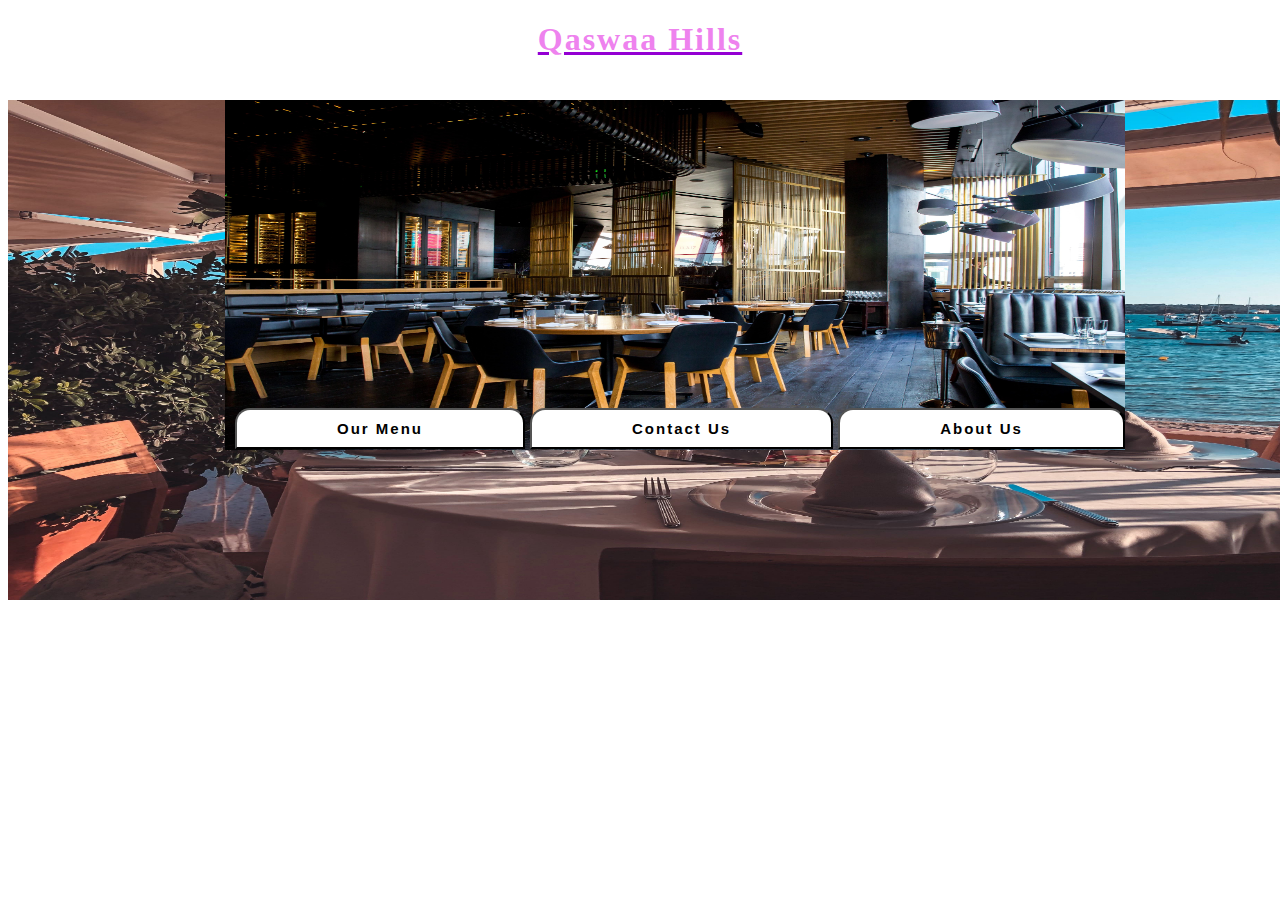
<file: index.html>
<!DOCTYPE html>
<html lang="en">

<head>
    <meta charset="UTF-8">
    <meta http-equiv="X-UA-Compatible" content="IE=edge">
    <meta name="viewport" content="width=device-width, initial-scale=1.0">
    <title>Home Page</title>
    <link rel="stylesheet" href="./css/style1.css">
</head>

<body>

    <h1 id="title">Qaswaa Hills</h1>

    <!-- div contains all buttons which redirect to their respective pages -->
    <div class="button">
        <a href="menu.html"><button class="btn btn1">Our Menu</button></a>

        <a href="contact.html"><button class="btn btn2">Contact Us</button></a>

        <a href="about.html"><button class="btn btn3">About Us</button></a>
    </div>

    <!-- div contains two images -->
    <div class="parent">
        <img class="image1" src="./images/restaurant1-min.jpg" height="500" width="1400" alt="img1">
        <img class="image2" src="./images/restaurant2-min.jpg" height="350" width="900" alt="img2">
    </div>


</body>

</html>
</file>
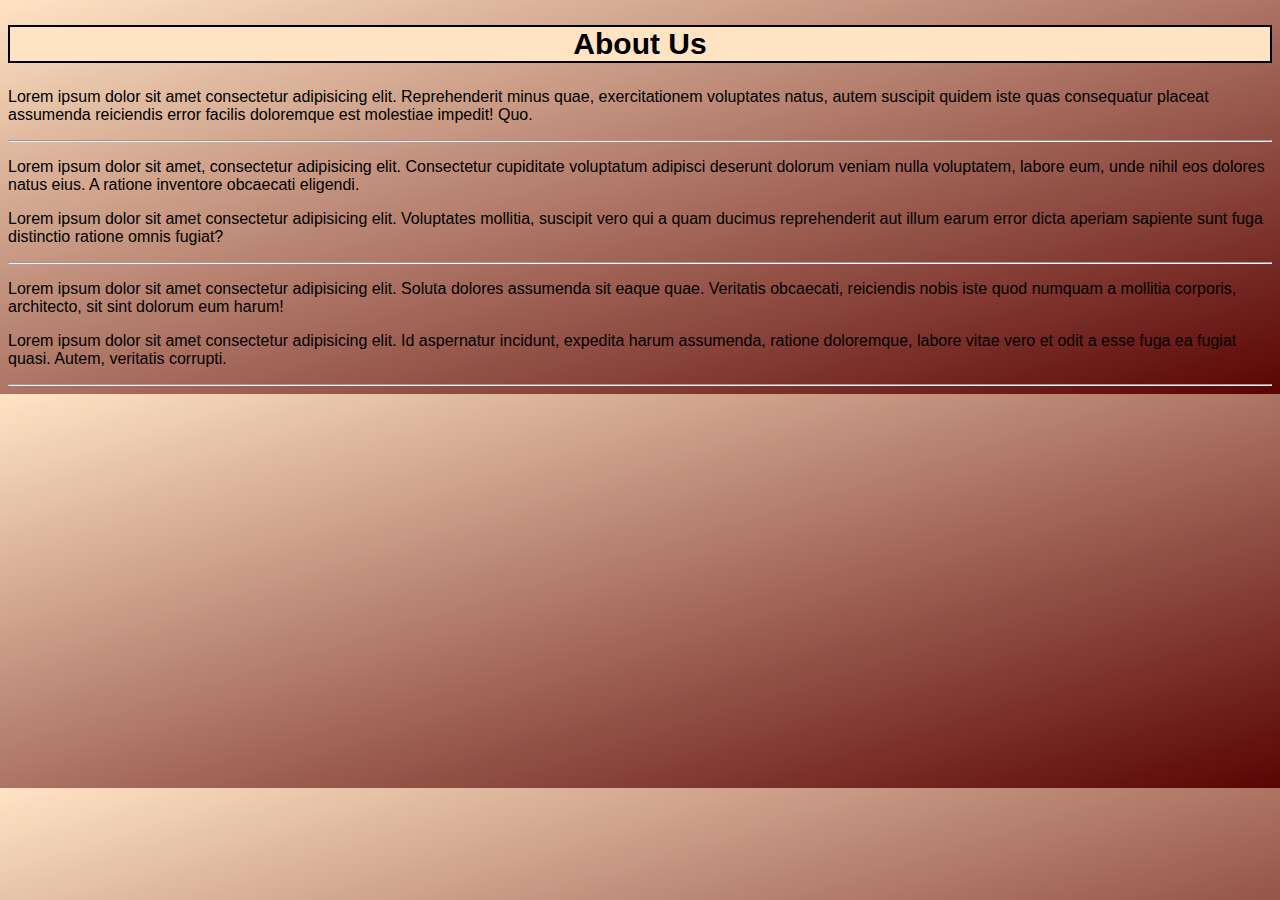
<file: about.html>
<!DOCTYPE html>
<html lang="en">

<head>
    <meta charset="UTF-8">
    <meta http-equiv="X-UA-Compatible" content="IE=edge">
    <meta name="viewport" content="width=device-width, initial-scale=1.0">
    <title>About Us</title>
    <link rel="stylesheet" href="./css/style4.css">
</head>

<!-- body contain all paras -->
<body id="container2">
    <h2>About Us</h2>


    <p>Lorem ipsum dolor sit amet consectetur adipisicing elit. Reprehenderit minus quae, exercitationem voluptates
        natus, autem suscipit quidem iste quas consequatur placeat assumenda reiciendis error facilis doloremque est
        molestiae impedit! Quo.
    </p>
    <!-- horizontal rule -->
    <hr>

    <p>Lorem ipsum dolor sit amet, consectetur adipisicing elit. Consectetur cupiditate voluptatum adipisci deserunt
        dolorum veniam nulla voluptatem, labore eum, unde nihil eos dolores natus eius. A ratione inventore obcaecati
        eligendi.
    </p>
    <p>Lorem ipsum dolor sit amet consectetur adipisicing elit. Voluptates mollitia, suscipit vero qui a quam ducimus
        reprehenderit aut illum earum error dicta aperiam sapiente sunt fuga distinctio ratione omnis fugiat?</p>
    <hr>

    <p>Lorem ipsum dolor sit amet consectetur adipisicing elit. Soluta dolores assumenda sit eaque quae. Veritatis
        obcaecati, reiciendis nobis iste quod numquam a mollitia corporis, architecto, sit sint dolorum eum harum!
    </p>
    
    <p>Lorem ipsum dolor sit amet consectetur adipisicing elit. Id aspernatur incidunt, expedita harum assumenda,
        ratione doloremque, labore vitae vero et odit a esse fuga ea fugiat quasi. Autem, veritatis corrupti.</p>
    <hr>

</body>

</html>
</file>
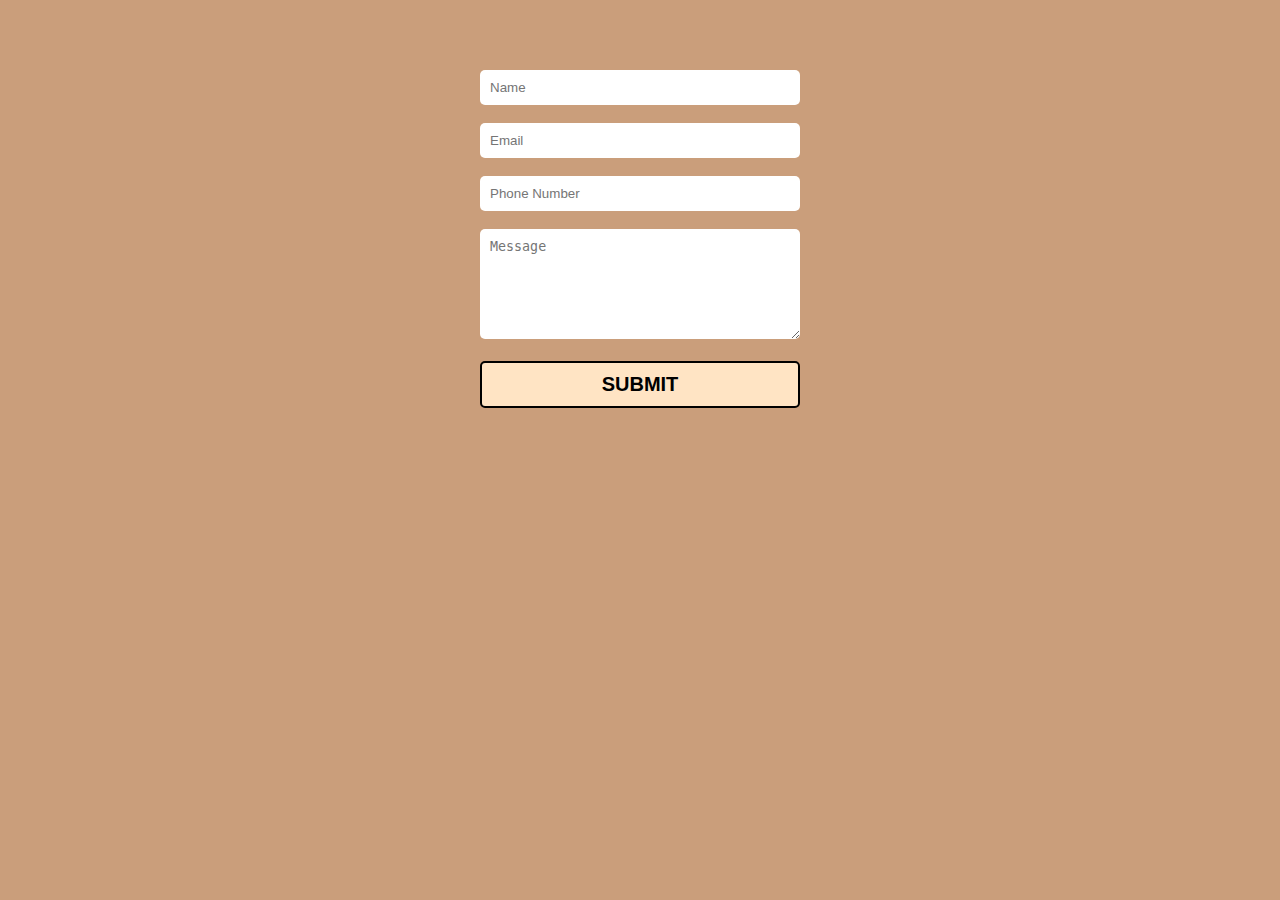
<file: contact.html>
<!DOCTYPE html>
<html lang="en">

<head>
    <meta charset="UTF-8">
    <meta http-equiv="X-UA-Compatible" content="IE=edge">
    <meta name="viewport" content="width=device-width, initial-scale=1.0">
    <title>Contact Us</title>
    <link rel="stylesheet" href="./css/style3.css">
</head>

<!-- body contain form -->
<body id="container1">

    <!-- form contains all input types and button -->
    <form>
        <input type="text" class="form-inputs" placeholder="Name">
        <br><br>
        <input type="email" class="form-inputs" placeholder="Email">
        <br><br>
        <input type="tel" class="form-inputs" placeholder="Phone Number">
        <br><br>
        <textarea class="form-inputs" cols="30" rows="6" placeholder="Message"></textarea>
        <br><br>
        <button class="form-btn">SUBMIT</button>
    </form>

</body>

</html>
</file>
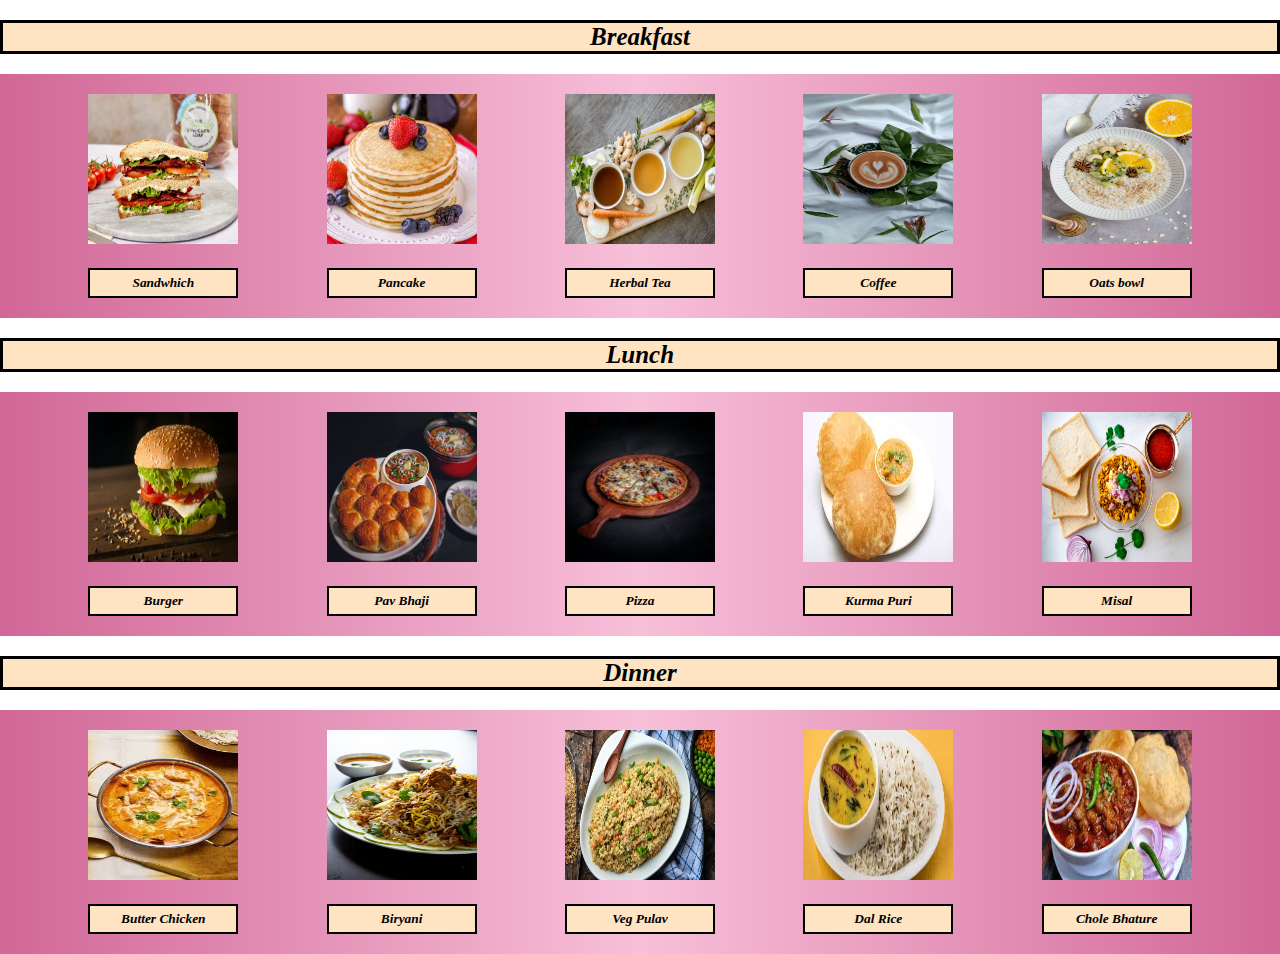
<file: menu.html>
<!DOCTYPE html>
<html lang="en">

<head>
    <meta charset="UTF-8">
    <meta http-equiv="X-UA-Compatible" content="IE=edge">
    <meta name="viewport" content="width=device-width, initial-scale=1.0">
    <title>Menu List</title>
    <link rel="stylesheet" href="./css/style2.css">
</head>

<body>

    <!-- Container for breakfast menu -->
    <div>
        <h4>Breakfast</h4>

        <!-- div contains all menu items for breakfast -->
        <div class="parent">
            <!-- menu item 1 -->
            <div class="child">
                <div>
                    <img src="./images/Sandwhich-min.jpg" height="150" width="150" alt="img">

                </div>
                <div class="menu-name">
                    <h6>Sandwhich</h6>
                </div>
            </div>
            <!-- menu item 2 -->
            <div class="child">
                <div>
                    <img src="./images/Pancake-min.jpg" height="150" width="150" alt="img">

                </div>
                <div class="menu-name">
                    <h6>Pancake</h6>
                </div>

            </div>
            <!-- menu item 3 -->
            <div class="child">
                <div>
                    <img src="./images/Herbal tea-min.jpg" height="150" width="150" alt="img">

                </div>
                <div class="menu-name">
                    <h6>Herbal Tea</h6>
                </div>
            </div>
            <!-- menu item 4 -->
            <div class="child">
                <div>
                    <img src="./images/Coffee-min.jpg" height="150" width="150" alt="img">

                </div>
                <div class="menu-name">
                    <h6>Coffee</h6>
                </div>
            </div>
            <!-- menu item 5 -->
            <div class="child">
                <div>
                    <img src="./images/Oats-min.jpg" height="150" width="150" alt="img">

                </div>
                <div class="menu-name">
                    <h6>Oats bowl</h6>
                </div>
            </div>
        </div>
    </div>


    <!-- container for lunch menu -->
    <div>
        <h4>Lunch</h4>

        <!-- div contains all menu items for lunch  -->
        <div class="parent">
            <!-- menu item 1 -->
            <div class="child">
                <div>
                    <img src="./images/Burger-min.jpg" height="150" width="150" alt="img">

                </div>
                <div class="menu-name">
                    <h6>Burger</h6>
                </div>
            </div>
            <!-- menu item 2 -->
            <div class="child">
                <div>
                    <img src="./images/Pav bhaji-min.jpg" height="150" width="150" alt="img">

                </div>
                <div class="menu-name">
                    <h6>Pav Bhaji</h6>
                </div>
            </div>
            <!-- menu item 3 -->
            <div class="child">
                <div>
                    <img src="./images/Pizza-min.jpg" height="150" width="150" alt="img">

                </div>
                <div class="menu-name">
                    <h6>Pizza</h6>
                </div>
            </div>
            <!-- menu item 4 -->
            <div class="child">
                <div>
                    <img src="./images/Kurma puri-min.jpg" height="150" width="150" alt="img">

                </div>
                <div class="menu-name">
                    <h6> Kurma Puri</h6>
                </div>
            </div>
            <!-- menu item 5 -->
            <div class="child">
                <div>
                    <img src="./images/Misal-min.jpg" height="150" width="150" alt="img">

                </div>
                <div class="menu-name">
                    <h6> Misal</h6>
                </div>
            </div>

        </div>
    </div>

    <!-- Container for dinner menu -->
    <div>
        <h4>Dinner</h4>
        <!-- div contains all menu items for dinner -->
        <div class="parent">
            <!-- menu item 1 -->
            <div class="child">
                <div>
                    <img src="./images/Butter chicken-min.jpg" height="150" width="150" alt="img">

                </div>
                <div class="menu-name">
                    <h6>Butter Chicken</h6>
                </div>
            </div>
            <!-- menu item 2 -->
            <div class="child">
                <div>
                    <img src="./images/Biryani-min.jpg" height="150" width="150" alt="img">

                </div>
                <div class="menu-name">
                    <h6>Biryani</h6>
                </div>
            </div>
            <!-- menu item 3 -->
            <div class="child">
                <div>
                    <img src="./images/Veg pulav-min.jpg" height="150" width="150" alt="img">

                </div>
                <div class="menu-name">
                    <h6>Veg Pulav</h6>
                </div>
            </div>
            <!-- menu item 4 -->
            <div class="child">
                <div>
                    <img src="./images/Dal rice-min.jpg" height="150" width="150" alt="img">

                </div>
                <div class="menu-name">
                    <h6>Dal Rice</h6>
                </div>
            </div>
            <!-- menu item 5 -->
            <div class="child">
                <div>
                    <img src="./images/Chole bhature-min.jpg" height="150" width="150" alt="img">

                </div>
                <div class="menu-name">
                    <h6> Chole Bhature</h6>
                </div>
            </div>
        </div>
    </div>

</body>

</html>
</file>
<file: css/style1.css>
/* ---------------------------------HOME PAGE-------------------------------- */

/* Heading */
h1 {
    text-align: center;
    text-decoration: underline;
    color: violet;
    text-decoration-color: darkviolet;
    font-family: 'Bona Nova', serif;
    letter-spacing: 2px;
}

/* images */
.image1 {
    position: absolute;
    top: 100px;
    z-index: 1;
}

.image2 {
    position: absolute;
    top: 100px;
    left: 225px;
    z-index: 2;
}

/* all buttons in one div */
.button {
    position: relative;
    top: 328px;
    z-index: 3;
    left: 225px;
}

/* common class for three buttons */
.btn {
    position: relative;
    text-align: center;
    padding: 10px 100px;
    border-radius: 15px 15px 0px 0px;
    font-family: Verdana, Geneva, Tahoma, sans-serif;
    font-size: 15px;
    font-weight: bold;
    background-color: #ffffff;
    color: #000000;
    letter-spacing: 2px;
    cursor: pointer;
}

/* separate classes for buttons like btn1,btn2,btn3 */
.btn1 {
    margin-left: 2px;
}

.btn2 {
    left: 1px;
}

.btn3 {
    left: 2px;
}

/* effects on button */
.btn:hover {
    background-color: rgb(145, 87, 12);
}
</file>
<file: css/style4.css>
/* ---------------------------------ABOUT US PAGE-------------------------------- */

/* Heading - About Us */
h2 {
    text-align: center;
    font-size: 30px;
    font-weight: bolder;
    color: #000000;
    border: 2px solid #000000;
    background-color: #ffe4c4;
}

hr {
    border-color: 2px #808080;
}

/* id for all body */
#container2 {
    background-image: linear-gradient(to top left, #5a0404, #ffe4c4);
    font-family: Arial, Helvetica, sans-serif;
}
</file>
<file: css/style3.css>
/* ---------------------------------CONTACT US PAGE-------------------------------- */


/* in body added id for contact page*/
#container1 {
    text-align: center;
    background-color: #ca9e7b;
    ;
    margin-top: 70px;
}

/* Sub-form class for all input types */
.form-inputs {
    padding: 10px;
    width: 300px;
    border-radius: 5px;
    border: none;
}

/* styling form's button "submit" separate */
.form-btn {
    padding: 10px;
    background-color: #ffe4c4;
    width: 320px;
    border: 2px solid #000000;
    color: #000000;
    font-size: 20px;
    font-weight: bold;
    cursor: pointer;
    border-radius: 5px;
}

.form-btn:hover, .form-btn:visited:hover {
    transform: translate(-3px);
    box-shadow: 0 1rem 2rem rgba(0, 0, 0, 0.2); 
    background-color: #ee82ee;
}
.form-btn:hover::after, .form-btn:visited:hover::after{
    transform: scaleX(1.4), scaleY(1.6);
    opacity: 0;
}
</file>
<file: css/style2.css>
/* ---------------------------------MENU PAGE-------------------------------- */

* {
    margin: 0;
    padding: 0;
    box-sizing: border-box;
}

/* Heading */
h4 {
    margin-top: 20px;
    text-align: center;
    font-style: italic;
    font-weight: bold;
    font-size: 25px;
    display: block;
    border: 3px solid #000000;
    background-color: #ffe4c4;
}

/* images in flex property which shows diff food items*/
.parent {
    margin-top: 20px;
    width: 100%;
    display: flex;
    flex-direction: row;
    flex-wrap: wrap;
    justify-content: space-evenly;
    background-image: linear-gradient(to right, #c23373be, #f5aaccbe, #c23373be);
}

/* separated food images which is in parent1 class div */
.child {
    margin-top: 20px;
}

/* Headings for their respective food images which is in separate div */
.menu-name {
    margin: 20px 0;
    width: 100%;
    /* display: inline-block; */
    text-align: center;
    font-size: 20px;
    transition: font-size 4s 1s;
    font-family: 'Times New Roman', Times, serif;
    font-style: italic;
    font-weight: bold;
    border: 2px solid #000000;
    padding: 5px;
    background-color: #ffe4c4;
}

/* hovering effects on food items */
.menu-name:hover {
    font-size: 40px;
    background-color: #e4d00a;
}
</file>
